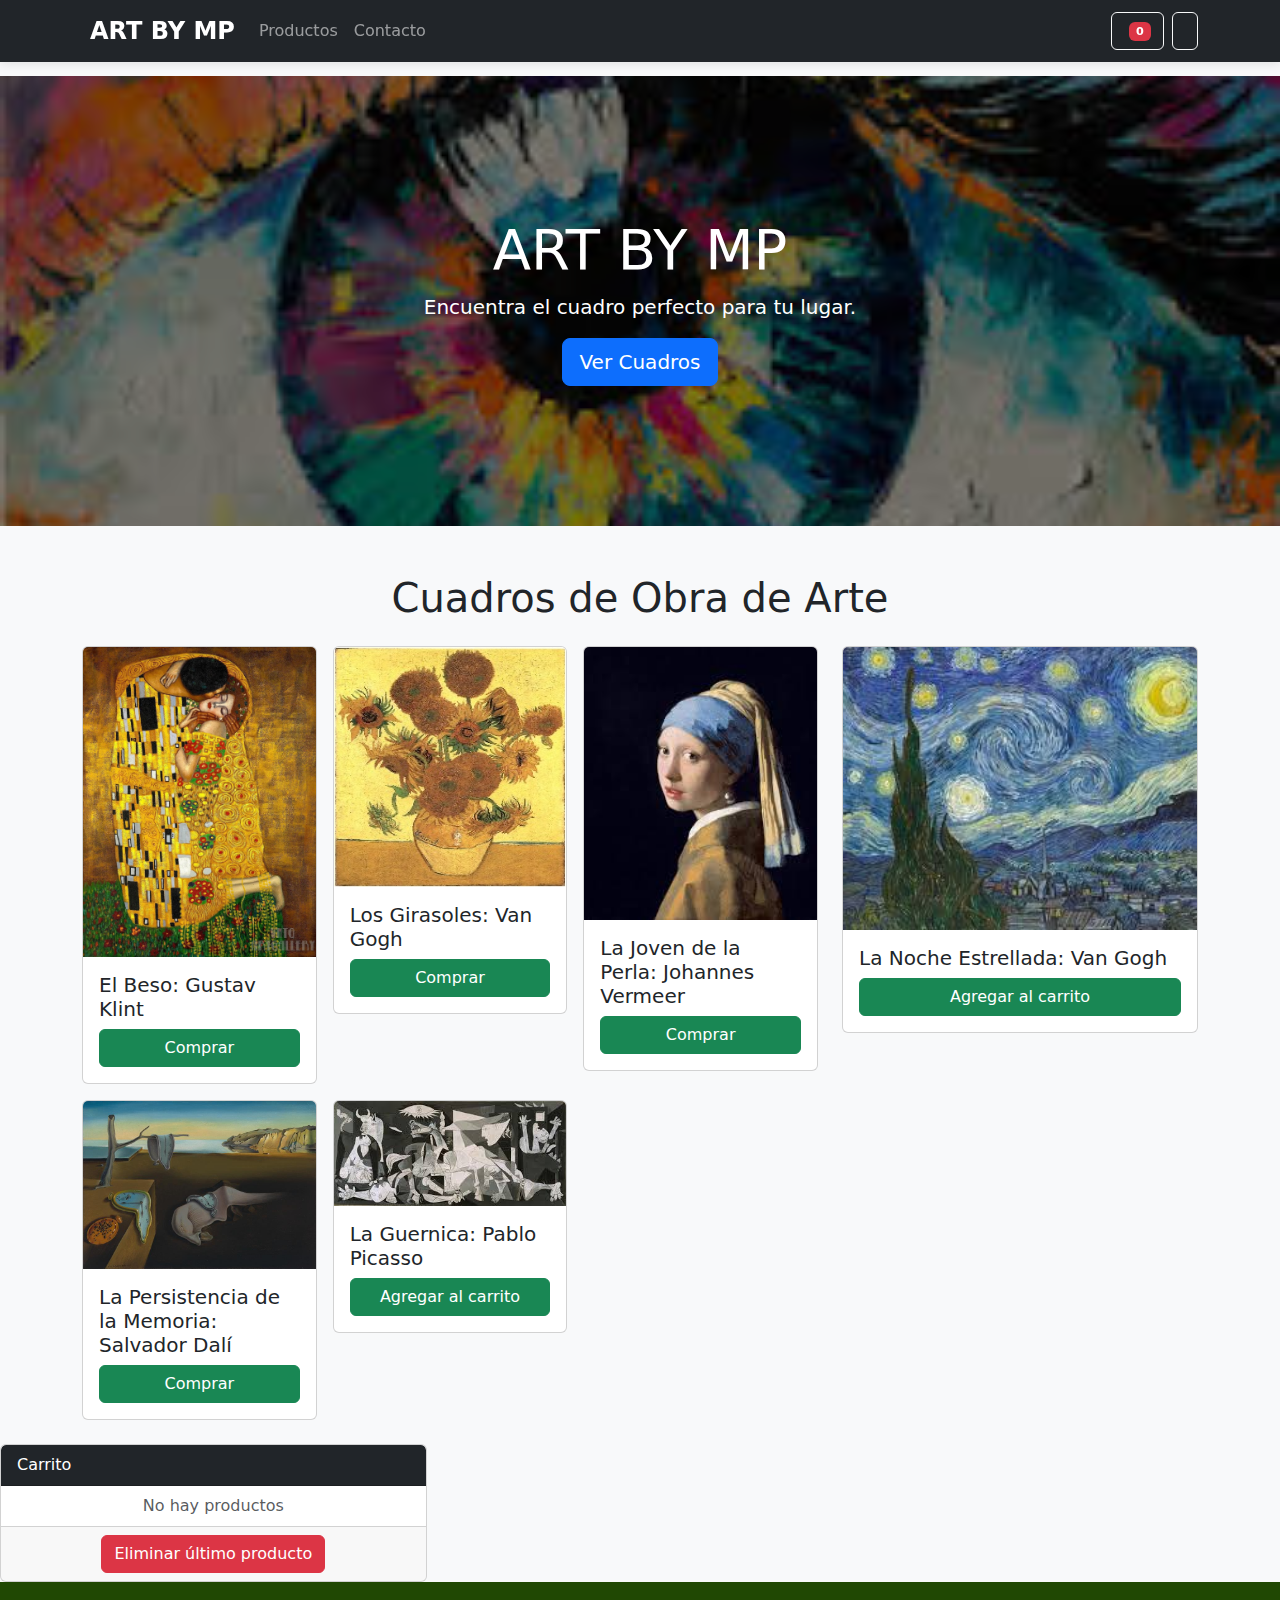
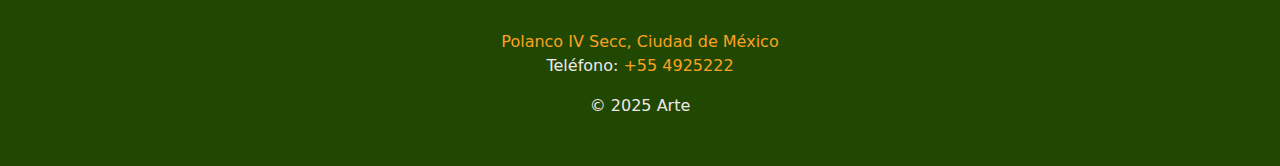
<file: Carro de compras/carrito1.html>
<!DOCTYPE html>
<html lang="es">
<head>

  <meta charset="UTF-8">
  <meta name="viewport" content="width=device-width, initial-scale=1.0">
  <title>Carrito de Compras Obras de Arte</title>
  <link href="https://cdn.jsdelivr.net/npm/bootstrap@5.3.2/dist/css/bootstrap.min.css" rel="stylesheet">
  <link rel="stylesheet" href="CSS/stylecarrito1.css">

</head>

<body class="bg-light">
 
    <!-- Barra de Navegación -->
<nav class="navbar navbar-expand-lg navbar-dark bg-dark fixed-top">
  <div class="container">
    <a class="navbar-brand" href="#">
      <i class="fas fa-spa me-2"></i>ART BY MP 
    </a>
    
    <button class="navbar-toggler" type="button" data-bs-toggle="collapse" data-bs-target="#navbarNav">
      <span class="navbar-toggler-icon"></span>
    </button>
    
    <div class="collapse navbar-collapse" id="navbarNav">
      <ul class="navbar-nav me-auto">
        <li class="nav-item">
          <a class="nav-link" href="#productos">Productos</a>
        </li>
        <li class="nav-item">
          <a class="nav-link" href="#contacto">Contacto</a>
        </li>
      </ul>

            <!-- Botones del carrito y menú -->
      <div class="d-flex">
        <button class="btn btn-outline-light me-2" data-bs-toggle="offcanvas" data-bs-target="#offcanvasCarrito">
          <i class="fas fa-shopping-cart"></i>
          <span class="badge bg-danger" id="contador-carrito">0</span>
        </button>
        
        <button class="btn btn-outline-light" data-bs-toggle="offcanvas" data-bs-target="#offcanvasMenu">
          <i class="fas fa-bars"></i>
        </button>
      </div>
    </div>
  </div>
</nav>
<!--Fin Barra de Navegación-->

<!-- HERO -->
<section class="hero text-white text-center d-flex align-items-center justify-content-center mb-4">
  <div class="container">
    <h1 class="display-4">ART  BY  MP</h1>
    <p class="lead">Encuentra el cuadro perfecto para tu lugar.</p>
    <a href="#productos" class="btn btn-primary btn-lg">Ver Cuadros</a>
  </div>
</section>

<!--FIN HERO-->

 <!-- CONTENEDOR DE PRODUCTOS -->
  <div class="container py-4" id="productos">
    <h1 class="text-center mb-4">Cuadros de Obra de Arte</h1>
 
    <div class="row">
      <!-- Productos -->
      <div class="col-md-8">
        <div class="row g-3">

          <!-- Card Producto 1 -->

          <div class="col-md-4">
            <div class="card">
              <img src="IMG/elbeso.jpg" class="card-img-top" alt="El Beso: Gustav Klint">
              <div class="card-body">
                <h5 class="card-title">El Beso: Gustav Klint</h5>
                <button class="btn btn-success w-100" onclick="agregarProducto('Rescue')">Comprar</button>
              </div>
            </div>
          </div>
          <!-- Card Producto 2 -->
          <div class="col-md-4">
            <div class="card">
              <img src="IMG/girasoles.jpg" class="card-img-top" alt="Los Girasoles: Van Gogh" width="210" height="240">
              <div class="card-body">
                <h5 class="card-title">Los Girasoles: Van Gogh</h5>
                <button class="btn btn-success w-100" onclick="agregarProducto('Shampoo Organic')">Comprar</button>
              </div>
            </div>
          </div>
          <!-- Card Producto 3 -->
          <div class="col-md-4">
            <div class="card">
              <img src="IMG/joven.jpg" class="card-img-top" alt="La Joven de la Perla:  Johannes Vermeer">
              <div class="card-body">
                <h5 class="card-title">La Joven de la Perla:  Johannes Vermeer</h5>
                <button class="btn btn-success w-100" onclick="agregarProducto('Shampoo Hidratante')">Comprar</button>
              </div>
            </div>
          </div>
          <!-- Card Producto 4 -->
          <div class="col-md-4">
            <div class="card">
              <img src="IMG/persistencia.jpg" class="card-img-top" alt="La Persistencia de la Memoria:  Salvador Dalí">
              <div class="card-body">
                <h5 class="card-title">La Persistencia de la Memoria:  Salvador Dalí</h5>
                <button class="btn btn-success w-100" onclick="agregarProducto('Shampoo Nutritivo')">Comprar</button>
              </div>
            </div>
          </div>
          <!-- Card Producto 5 -->
          <div class="col-md-4">
            <div class="card">
              <img src="IMG/guernica.jpg" class="card-img-top" alt="La Guernica: Pablo Picasso">
              <div class="card-body">
                <h5 class="card-title">La Guernica: Pablo Picasso</h5>
                <button class="btn btn-success w-100" onclick="agregarProducto('Acondicionador')">Agregar al carrito</button>
              </div>
            </div>
          </div>
        </div>
      </div>
 
      <!-- Card Producto 6 -->
          <div class="col-md-4">
            <div class="card">
              <img src="IMG/nocheestrellada.jpg" class="card-img-top" alt="La Noche Estrellada: Van Gogh">
              <div class="card-body">
                <h5 class="card-title">La Noche Estrellada: Van Gogh</h5>
                <button class="btn btn-success w-100" onclick="agregarProducto('Acondicionador 6')">Agregar al carrito</button>
              </div>
            </div>
          </div>
        </div>
      </div>

       <!-- Carrito -->
      <div class="col-md-4">
        <div class="card" id="carritocard">
          <div class="card-header bg-dark text-white">Carrito</div>
          <ul class="list-group list-group-flush" id="lista-carrito">
            <li class="list-group-item text-muted text-center">No hay productos</li>
          </ul>
          <div class="card-footer text-center">
            <button class="btn btn-danger" onclick="eliminarProducto()">Eliminar último producto</button>
          </div>
        </div>
      </div>
    </div>
  </div>
 
  <!-- OFFCANVAS MENÚ -->
  <div class="offcanvas offcanvas-start" tabindex="-1" id="offcanvasMenu" aria-labelledby="offcanvasMenuLabel">
    <div class="offcanvas-header">
      <h5 class="offcanvas-title" id="offcanvasMenuLabel">Menú</h5>
      <button type="button" class="btn-close text-reset" data-bs-dismiss="offcanvas" aria-label="Cerrar"></button>
    </div>
    <div class="offcanvas-body">
      <ul class="list-unstyled">
        <li><a href="#" class="nav-link">Inicio</a></li>
        <li><a href="#" class="nav-link">Productos</a></li>
        <li><a href="#" class="nav-link">Contacto</a></li>
      </ul>
    </div>
  </div>
 
  <!-- OFFCANVAS CARRITO -->
  <div class="offcanvas offcanvas-end" tabindex="-1" id="offcanvasCarrito" aria-labelledby="offcanvasCarritoLabel">
    <div class="offcanvas-header">
      <h5 class="offcanvas-title" id="offcanvasCarritoLabel">Tu Carrito</h5>
      <button type="button" class="btn-close text-reset" data-bs-dismiss="offcanvas" aria-label="Cerrar"></button>
    </div>
    <div class="offcanvas-body">
      <ul class="list-group" id="lista-carrito-offcanvas">
        <li class="list-group-item text-muted text-center">No hay productos</li>
      </ul>
      <div class="mt-3 text-center">
        <button class="btn btn-danger" onclick="eliminarProducto()">Eliminar último producto</button>
      </div>
    </div>
  </div>
 
<footer id="contacto" class="footer">
       <div class="footer-content">
        <!--
          <footer>: Pie de página con información de contacto, copyright, etc.
          - Puede usarse también al final de <article> o <section>.
        -->
        <address>
            <!--
              <address>: Información de contacto (física, email, teléfono).
              - Los navegadores/SEO lo asocian a datos de ubicación.
            -->
 
<a href="https://maps.app.goo.gl/wTwbtqsRza7U4zWx9" 
target="_blank" rel="noreference noopener">Polanco IV Secc, Ciudad de México </a>
 
            <br>
            Teléfono: <a href="tel:+55 4925222">+55 4925222</a>
            <!-- 
              href="tel:+5549252222": Enlace para llamar desde móviles.
            -->
        </address>
        <!-- Copyright -->
        <p class="copyright">&copy; 2025 Arte</p>
        
        <!-- Redes sociales -->
        <div class="social">
            <a href="#" aria-label="https://www.facebook.com/paula.urquijowenzel/?locale=es_LA">
                <i class="fab fa-facebook"></i>
            </a>
            <a href="#" aria-label="https://www.instagram.com/paula.urquijo?igsh=enl3dDBta256dDF4&utm_source=qr">
                <i class="fab fa-instagram"></i>
            </a>
            <a href="https://www.linkedin.com/in/mar%C3%ADa-paula-urquijo-wenzel-245449315/" aria-label="LinkedIn">
                <i class="fab fa-linkedin"></i>
            </a>
            
        </div>
 
      </div>
    </footer>
 
 
 
<!--Aquí poner la referencia del script del JS-->
  <script src="JS/carrito1.js"></script>
 
 
</body>
</html>
</file>
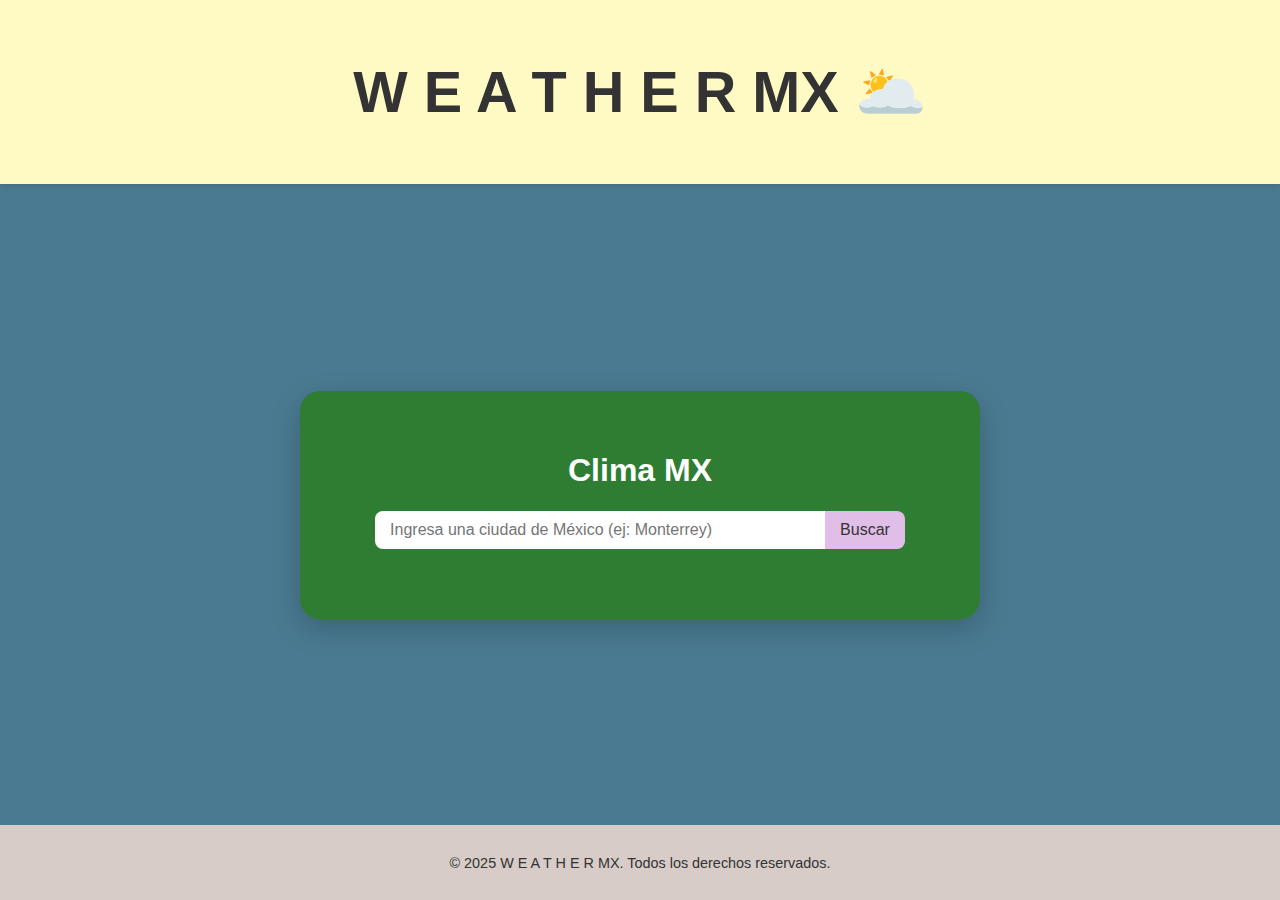
<file: Weather/weather.html>
<!DOCTYPE html>
<html lang="es">
<head> 
    <meta charset="UTF-8">
    <meta name="viewport" content="width=device-width, initial-scale=1.0">
    <title>W E A T H E R MX</title>
    <link rel="stylesheet" href="weather.css">
</head>
<body>
    <!-- HEADER -->
    <header class="header">
        <h1>W E A T H E R MX 🌥️</h1>
    </header>

    <!-- CONTENIDO PRINCIPAL -->
    <main class="main-content">
        <div class="weather-app">
            <h1>Clima MX</h1>
            
            <div class="search-box">
                <input type="text" id="city-input" placeholder="Ingresa una ciudad de México (ej: Monterrey)">
                <button id="search-button">Buscar</button>
            </div>

            <div id="weather-data" style="display: none;">
                <div id="current-weather" class="current-weather"></div>
                <div id="forecast" class="forecast">
                    <h2>Pronóstico para los próximos días</h2>
                </div>
            </div>

            <p id="error-message" class="error-message"></p>
        </div>
    </main>

    <!-- FOOTER -->
    <footer class="footer">
        <p>&copy; 2025 W E A T H E R MX. Todos los derechos reservados.</p>
    </footer>

    <script src="weather.js"></script>
</body>
</html>
</file>
<file: Carro de compras/CSS/stylecarrito1.css>
/* Animaciones de agregado/eliminado */
.agregado {
  background-color: #d4edda !important; /* Verde claro */
  color: #155724 !important;
  animation: fade 1s ease-in-out;
}

.eliminado {
  background-color: #f8d7da !important; /* Rojo claro */
  color: #721c24 !important;
  animation: fade 1s ease-in-out;
}

@keyframes fade {
  from { opacity: 0.3; }
  to { opacity: 1; }
}

/* Estilos para la barra de navegación */
.navbar {
  box-shadow: 0 2px 10px rgba(0,0,0,0.1);
}

.navbar-brand {
  font-weight: bold;
  font-size: 1.5rem;
}

/* Compensación para el contenido debido a la navbar fija */
body {
  padding-top: 76px;
}

/* Estilos para el badge del carrito */
.badge {
  font-size: 0.7rem;
  margin-left: 5px;
}

/* Estilos para los botones de la navbar */
.btn-outline-light:hover {
  background-color: rgba(255,255,255,0.1);
}


/* HERO con imagen de fondo */
.hero {
  position: relative;
  height: 50vh; /* ajusta altura del hero */
  background-image: url('../IMG/logo.jpg'); /* tu imagen de hero */
  background-size: cover; /* hace que la imagen cubra todo el contenedor */
  background-position: center center; /* centra la imagen */
  background-repeat: no-repeat; /* evita repetición */
  display: flex;
  align-items: center;
  justify-content: center;
  color: white;
}

.hero::before {
  content: '';
  position: absolute;
  top: 0; left: 0;
  width: 100%;
  height: 100%;
  background-color: rgba(0, 0, 0, 0.5); /* overlay oscuro */
}

.hero .container {
  position: relative;
  z-index: 2; /* asegura que el texto esté por encima del overlay */
}


/* Scroll suave */
html {
  scroll-behavior: smooth;
}

/* Compensación si hay navbar fijo */
#productos {
  scroll-margin-top: 70px;
}

/* FOOTER */
.footer {
    background: #204803;
    color: rgb(240, 231, 231);
    text-align: center;
    padding: 2rem;
}

.footer address {
    font-style: normal;
    margin-top: 1rem;
}

.footer a {
    color: #fba122;
    text-decoration: none;
}

.card#carritocard {
    max-height: 400px; /* Altura máxima del carrito */
    overflow-y: auto; /* Habilita el scroll vertical */
}
</file>
<file: Weather/weather.css>
html, body {
    height: 100%;
    margin: 0;
    padding: 0;
    font-family: "Arial", sans-serif;
}

/* BODY */
body {
    background-color: #4a7a91; /* Verde pastel */
    display: flex;
    flex-direction: column;
    align-items: center;
}

/* HEADER */
.header {
    background-color: #fff9c4; /* Amarillo pastel */
    width: 100%;
    text-align: center;
    padding: 20px 0;
    font-weight: bold;
    font-size: 1.8em;
    color: #333;
    box-shadow: 0 2px 5px rgba(0,0,0,0.1);
}

/* CONTENIDO PRINCIPAL CENTRADO */
.main-content {
    flex: 1;
    display: flex;
    justify-content: center;
    align-items: center;
    width: 100%;
}

/* CAJA DE CLIMA */
.weather-app {
    background-color: #2e7d32; /* Verde oscuro */
    color: white;
    padding: 40px;
    border-radius: 20px;
    box-shadow: 0 10px 30px rgba(0, 0, 0, 0.2);
    width: 90%;
    max-width: 600px;
    text-align: center;
}

/* INPUT Y BOTÓN */
.search-box {
    display: flex;
    justify-content: center;
    margin-bottom: 30px;
}

#city-input {
    padding: 10px 15px;
    border: none;
    border-radius: 8px 0 0 8px;
    font-size: 1em;
    width: 70%;
    color: #333;
}

#search-button {
    padding: 10px 15px;
    background-color: #e1bee7; /* Morado claro pastel */
    color: #333;
    border: none;
    border-radius: 0 8px 8px 0;
    cursor: pointer;
    font-size: 1em;
    transition: background-color 0.3s;
}

#search-button:hover {
    background-color: #ce93d8;
}

/* FOOTER */
.footer {
    background-color: #d7ccc8; /* Café claro pastel */
    color: #333;
    text-align: center;
    padding: 15px 0;
    font-size: 0.9em;
    width: 100%;
}
</file>
